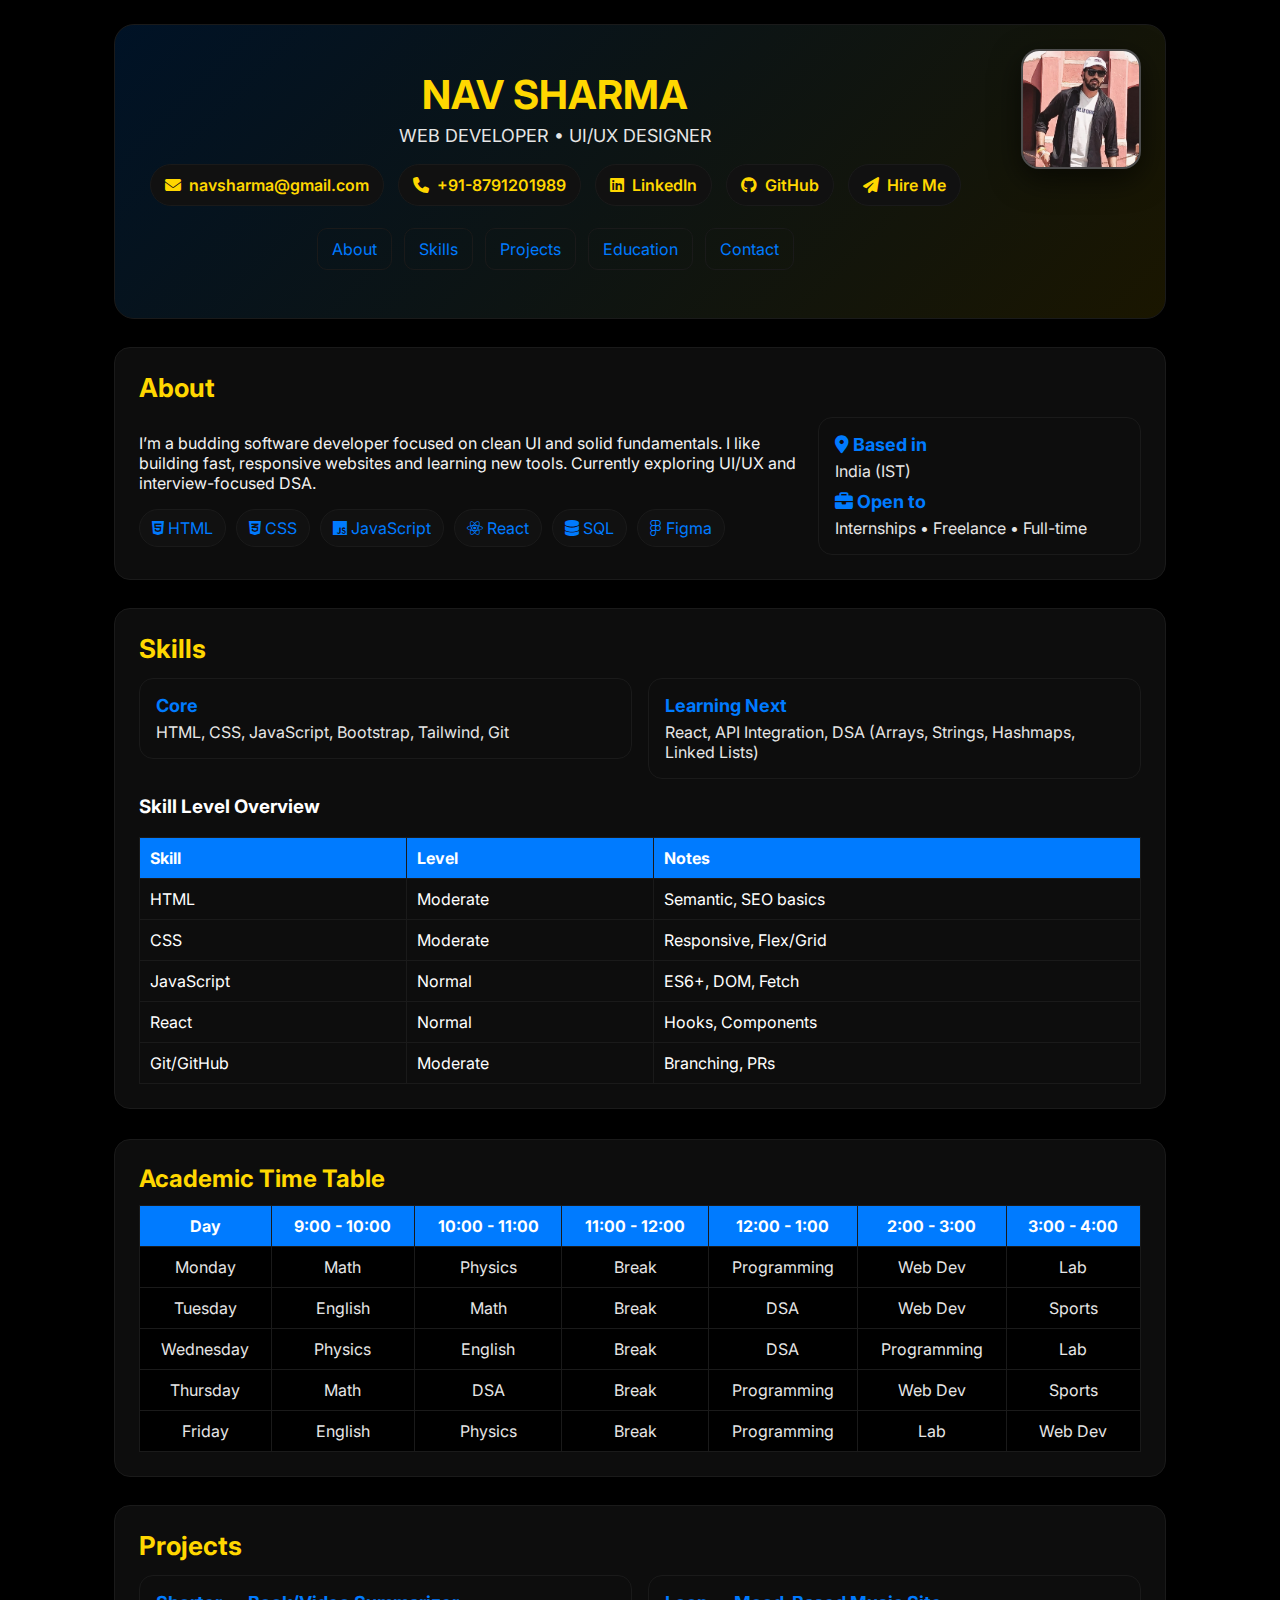
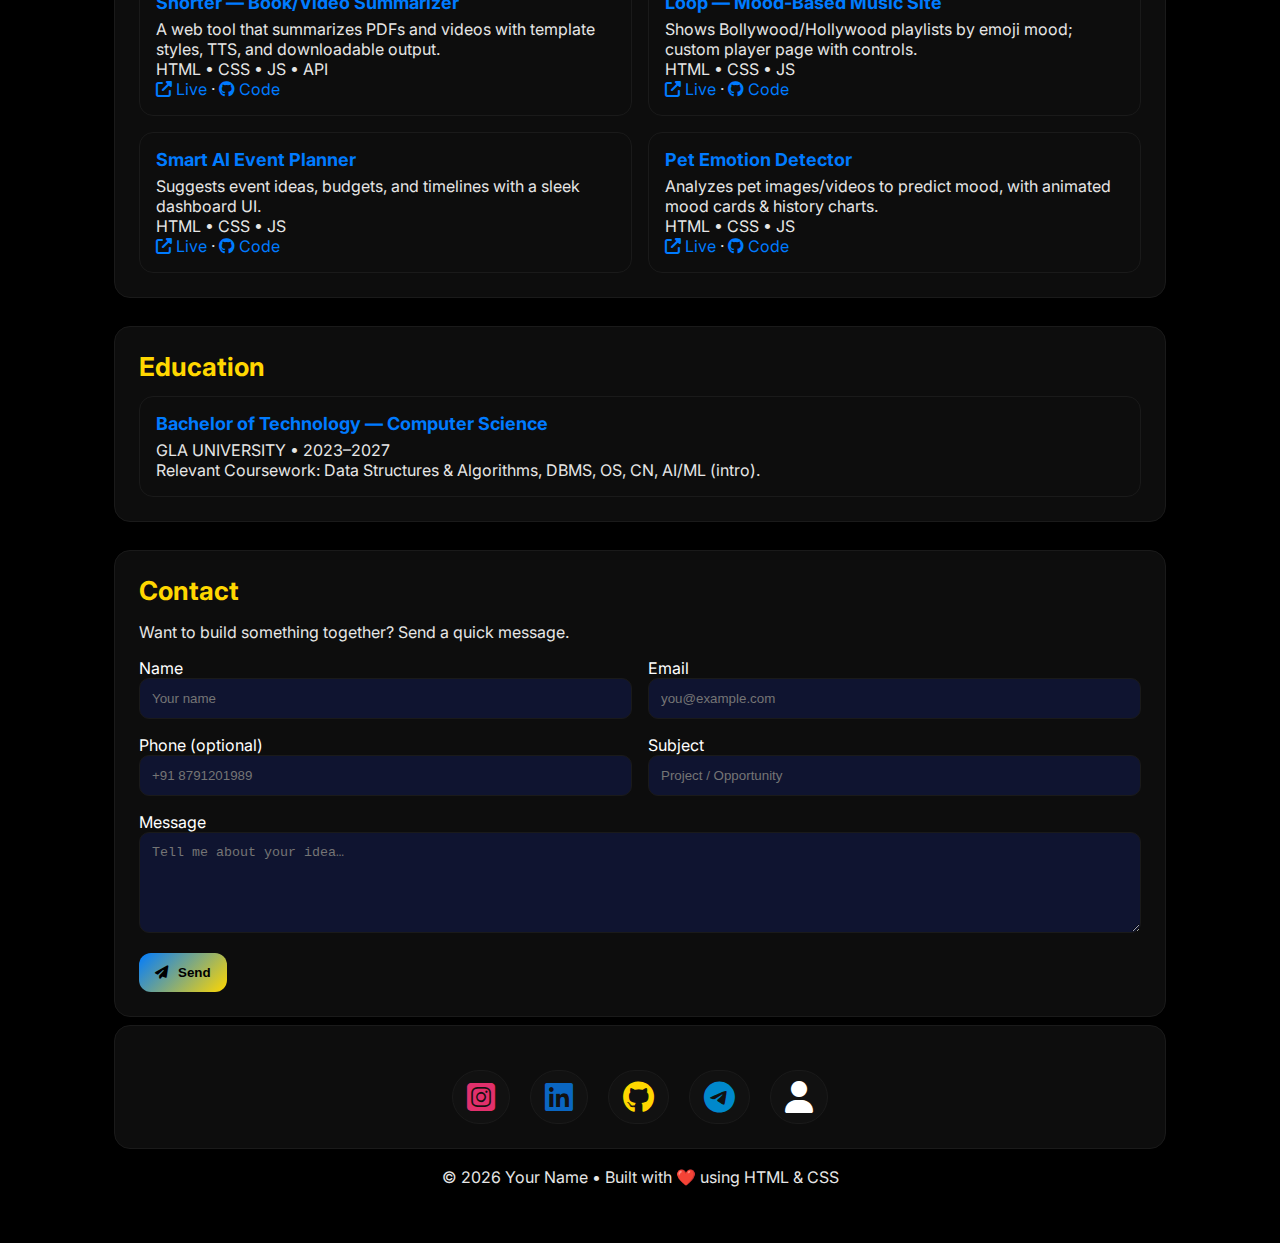
<file: index.html>
<!DOCTYPE html>
<html lang="en">
<head>
  <meta charset="UTF-8" />
  <meta name="viewport" content="width=device-width, initial-scale=1" />
  <title>NAV SHARMA — Portfolio</title>
  <link rel="stylesheet" href="style.css">

  <!-- Google Font -->
  <link href="https://fonts.googleapis.com/css2?family=Inter:wght@400;600;800&display=swap" rel="stylesheet">
  <!-- Font Awesome -->
  <link href="https://cdnjs.cloudflare.com/ajax/libs/font-awesome/6.5.0/css/all.min.css" rel="stylesheet"/>

</head>
<body>
  <div class="container">
    <!-- Header / Hero -->
    <header id="home">
      <!-- Put your image here -->
      <img class="avatar" src="WhatsApp Image 2025-08-20 at 11.35.52_4230c3ce.jpg" alt="Your Name" />
      <div class="hero">
        <h1>NAV SHARMA</h1>
        <p class="subtitle">WEB DEVELOPER • UI/UX DESIGNER</p>

        <!-- Centered contact + social -->
        <div class="contact">
          <a href="mailto:you@example.com"><i class="fa-solid fa-envelope"></i> navsharma@gmail.com</a>
          <a href="tel:+91XXXXXXXXXX"><i class="fa-solid fa-phone"></i> +91-8791201989</a>
          <a href="http://www.linkedin.com/in/nav-sharma" target="_blank"><i class="fa-brands fa-linkedin"></i> LinkedIn</a>
          <a href="https://github.com/navsharma15" target="_blank"><i class="fa-brands fa-github"></i> GitHub</a>
          <a href="#contact" class="btn"><i class="fa-solid fa-paper-plane"></i> Hire Me</a>
        </div>

        <!-- simple nav -->
        <nav>
          <a href="#about">About</a>
          <a href="#skills">Skills</a>
          <a href="#projects">Projects</a>
          <a href="#education">Education</a>
          <a href="#contact">Contact</a>
        </nav>
      </div>
    </header>

    <!-- About -->
    <section id="about">
      <h2>About</h2>
      <div class="grid">
        <div class="col-8">
          <p class="p">
            I’m a budding software developer focused on clean UI and solid fundamentals.
            I like building fast, responsive websites and learning new tools.
            Currently exploring UI/UX and interview-focused DSA.
          </p>
          <div class="chips" aria-label="tech-stack">
            <span class="chip"><i class="fa-brands fa-html5"></i> HTML</span>
            <span class="chip"><i class="fa-brands fa-css3-alt"></i> CSS</span>
            <span class="chip"><i class="fa-brands fa-js"></i> JavaScript</span>
            <span class="chip"><i class="fa-brands fa-react"></i> React</span>
            <span class="chip"><i class="fa-solid fa-database"></i> SQL</span>
            <span class="chip"><i class="fa-brands fa-figma"></i> Figma</span>
          </div>
        </div>
        <div class="col-4">
          <div class="card">
            <h3><i class="fa-solid fa-location-dot"></i> Based in</h3>
            <p>India (IST)</p>
            <h3 style="margin-top:10px;"><i class="fa-solid fa-briefcase"></i> Open to</h3>
            <p>Internships • Freelance • Full-time</p>
          </div>
        </div>
      </div>
    </section>

    <!-- Skills + Table -->
    <section id="skills">
      <h2>Skills</h2>
      <div class="grid">
        <div class="col-6">
          <div class="card">
            <h3>Core</h3>
            <p class="muted">HTML, CSS, JavaScript, Bootstrap, Tailwind, Git</p>
          </div>
        </div>
        <div class="col-6">
          <div class="card">
            <h3>Learning Next</h3>
            <p class="muted">React, API Integration, DSA (Arrays, Strings, Hashmaps, Linked Lists)</p>
          </div>
        </div>
      </div>

      <!-- Requested skills table -->
      <h3 style="margin-top:16px">Skill Level Overview</h3>
      <table>
        <thead>
          <tr>
            <th>Skill</th>
            <th>Level</th>
            <th>Notes</th>
          </tr>
        </thead>
        <tbody>
          <tr><td>HTML</td><td>Moderate</td><td>Semantic, SEO basics</td></tr>
          <tr><td>CSS</td><td>Moderate</td><td>Responsive, Flex/Grid</td></tr>
          <tr><td>JavaScript</td><td>Normal</td><td>ES6+, DOM, Fetch</td></tr>
          <tr><td>React</td><td>Normal</td><td>Hooks, Components</td></tr>
          <tr><td>Git/GitHub</td><td>Moderate</td><td>Branching, PRs</td></tr>
        </tbody>
      </table>
    </section>
    <section id="timetable" class="box timetable" style="margin-top:30px;">
    <h2>Academic Time Table</h2>
    <table>
      <tr>
        <th>Day</th>
        <th>9:00 - 10:00</th>
        <th>10:00 - 11:00</th>
        <th>11:00 - 12:00</th>
        <th>12:00 - 1:00</th>
        <th>2:00 - 3:00</th>
        <th>3:00 - 4:00</th>
      </tr>
      <tr>
        <td>Monday</td>
        <td>Math</td>
        <td>Physics</td>
        <td>Break</td>
        <td>Programming</td>
        <td>Web Dev</td>
        <td>Lab</td>
      </tr>
      <tr>
        <td>Tuesday</td>
        <td>English</td>
        <td>Math</td>
        <td>Break</td>
        <td>DSA</td>
        <td>Web Dev</td>
        <td>Sports</td>
      </tr>
      <tr>
        <td>Wednesday</td>
        <td>Physics</td>
        <td>English</td>
        <td>Break</td>
        <td>DSA</td>
        <td>Programming</td>
        <td>Lab</td>
      </tr>
      <tr>
        <td>Thursday</td>
        <td>Math</td>
        <td>DSA</td>
        <td>Break</td>
        <td>Programming</td>
        <td>Web Dev</td>
        <td>Sports</td>
      </tr>
      <tr>
        <td>Friday</td>
        <td>English</td>
        <td>Physics</td>
        <td>Break</td>
        <td>Programming</td>
        <td>Lab</td>
        <td>Web Dev</td>
      </tr>
    </table>
  </section>

    <!-- Projects -->
    <section id="projects">
      <h2>Projects</h2>
      <div class="grid">
        <div class="col-6">
          <div class="card">
            <h3>Shorter — Book/Video Summarizer</h3>
            <p>A web tool that summarizes PDFs and videos with template styles, TTS, and downloadable output.</p>
            <p class="muted">HTML • CSS • JS • API</p>
            <p><a href="#" target="_blank"><i class="fa-solid fa-up-right-from-square"></i> Live</a> ·
               <a href="#" target="_blank"><i class="fa-brands fa-github"></i> Code</a></p>
          </div>
        </div>
        <div class="col-6">
          <div class="card">
            <h3>Loop — Mood-Based Music Site</h3>
            <p>Shows Bollywood/Hollywood playlists by emoji mood; custom player page with controls.</p>
            <p class="muted">HTML • CSS • JS</p>
            <p><a href="#" target="_blank"><i class="fa-solid fa-up-right-from-square"></i> Live</a> ·
               <a href="#" target="_blank"><i class="fa-brands fa-github"></i> Code</a></p>
          </div>
        </div>
        <div class="col-6">
          <div class="card">
            <h3>Smart AI Event Planner</h3>
            <p>Suggests event ideas, budgets, and timelines with a sleek dashboard UI.</p>
            <p class="muted">HTML • CSS • JS</p>
            <p><a href="#" target="_blank"><i class="fa-solid fa-up-right-from-square"></i> Live</a> ·
               <a href="#" target="_blank"><i class="fa-brands fa-github"></i> Code</a></p>
          </div>
        </div>
        <div class="col-6">
          <div class="card">
            <h3>Pet Emotion Detector</h3>
            <p>Analyzes pet images/videos to predict mood, with animated mood cards & history charts.</p>
            <p class="muted">HTML • CSS • JS</p>
            <p><a href="#" target="_blank"><i class="fa-solid fa-up-right-from-square"></i> Live</a> ·
               <a href="#" target="_blank"><i class="fa-brands fa-github"></i> Code</a></p>
          </div>
        </div>
      </div>
    </section>

    <!-- Education -->
    <section id="education">
      <h2>Education</h2>
      <div class="card">
        <h3>Bachelor of Technology — Computer Science</h3>
        <p class="muted">GLA UNIVERSITY • 2023–2027</p>
        <p>Relevant Coursework: Data Structures & Algorithms, DBMS, OS, CN, AI/ML (intro).</p>
      </div>
    </section>

    <!-- Contact -->
    <section id="contact">
      <h2>Contact</h2>
      <p class="muted">Want to build something together? Send a quick message.</p>
      <form class="grid" onsubmit="event.preventDefault(); alert('Thanks! I will reply soon.');">
        <div class="col-6">
          <label>Name</label>
          <input required type="text" name="name" placeholder="Your name" style="width:100%;padding:12px;border-radius:10px;border:1px solid var(--border);background:#0f1430;color:var(--text)">
        </div>
        <div class="col-6">
          <label>Email</label>
          <input required type="email" name="email" placeholder="you@example.com" style="width:100%;padding:12px;border-radius:10px;border:1px solid var(--border);background:#0f1430;color:var(--text)">
        </div>
        <div class="col-6">
          <label>Phone (optional)</label>
          <input type="tel" name="phone" placeholder="+91 8791201989" style="width:100%;padding:12px;border-radius:10px;border:1px solid var(--border);background:#0f1430;color:var(--text)">
        </div>
        <div class="col-6">
          <label>Subject</label>
          <input type="text" name="subject" placeholder="Project / Opportunity" style="width:100%;padding:12px;border-radius:10px;border:1px solid var(--border);background:#0f1430;color:var(--text)">
        </div>
        <div class="col-6" style="grid-column:span 12">
          <label>Message</label>
          <textarea required name="message" rows="5" placeholder="Tell me about your idea…" style="width:100%;padding:12px;border-radius:10px;border:1px solid var(--border);background:#0f1430;color:var(--text)"></textarea>
        </div>
        <div class="col-6" style="grid-column:span 12">
          <button class="btn" type="submit"><i class="fa-solid fa-paper-plane"></i> Send</button>
        </div>
      </form>
    </section>
    <!-- Social Media Contact Section -->
<section class="contact" id="social">
  <div class="contactus">
    <a href="https://www.instagram.com/sh_nav_/" target="_blank"><i class="fa-brands fa-square-instagram" id="instagram"></i></a>
    <a href="http://www.linkedin.com/in/nav-sharma" target="_blank"><i class="fa-brands fa-linkedin" id="linkedin"></i></a>
    <a href="https://github.com/navsharma15" target="_blank"><i class="fa-brands fa-github"></i></i></a>
    <a href="https://t.me/yourusername" target="_blank"><i class="fa-brands fa-telegram" id="telegram"></i></a>
    <a href="#"><i class="fa-solid fa-user" id="user"></i></a>
  </div>      
</section>

    <footer>
      © <span id="y"></span> Your Name • Built with ❤️ using HTML & CSS
    </footer>
  </div>

  <script>
    // Set current year in footer
    document.getElementById('y').textContent = new Date().getFullYear();
  </script>
</body>
</html>
</file>
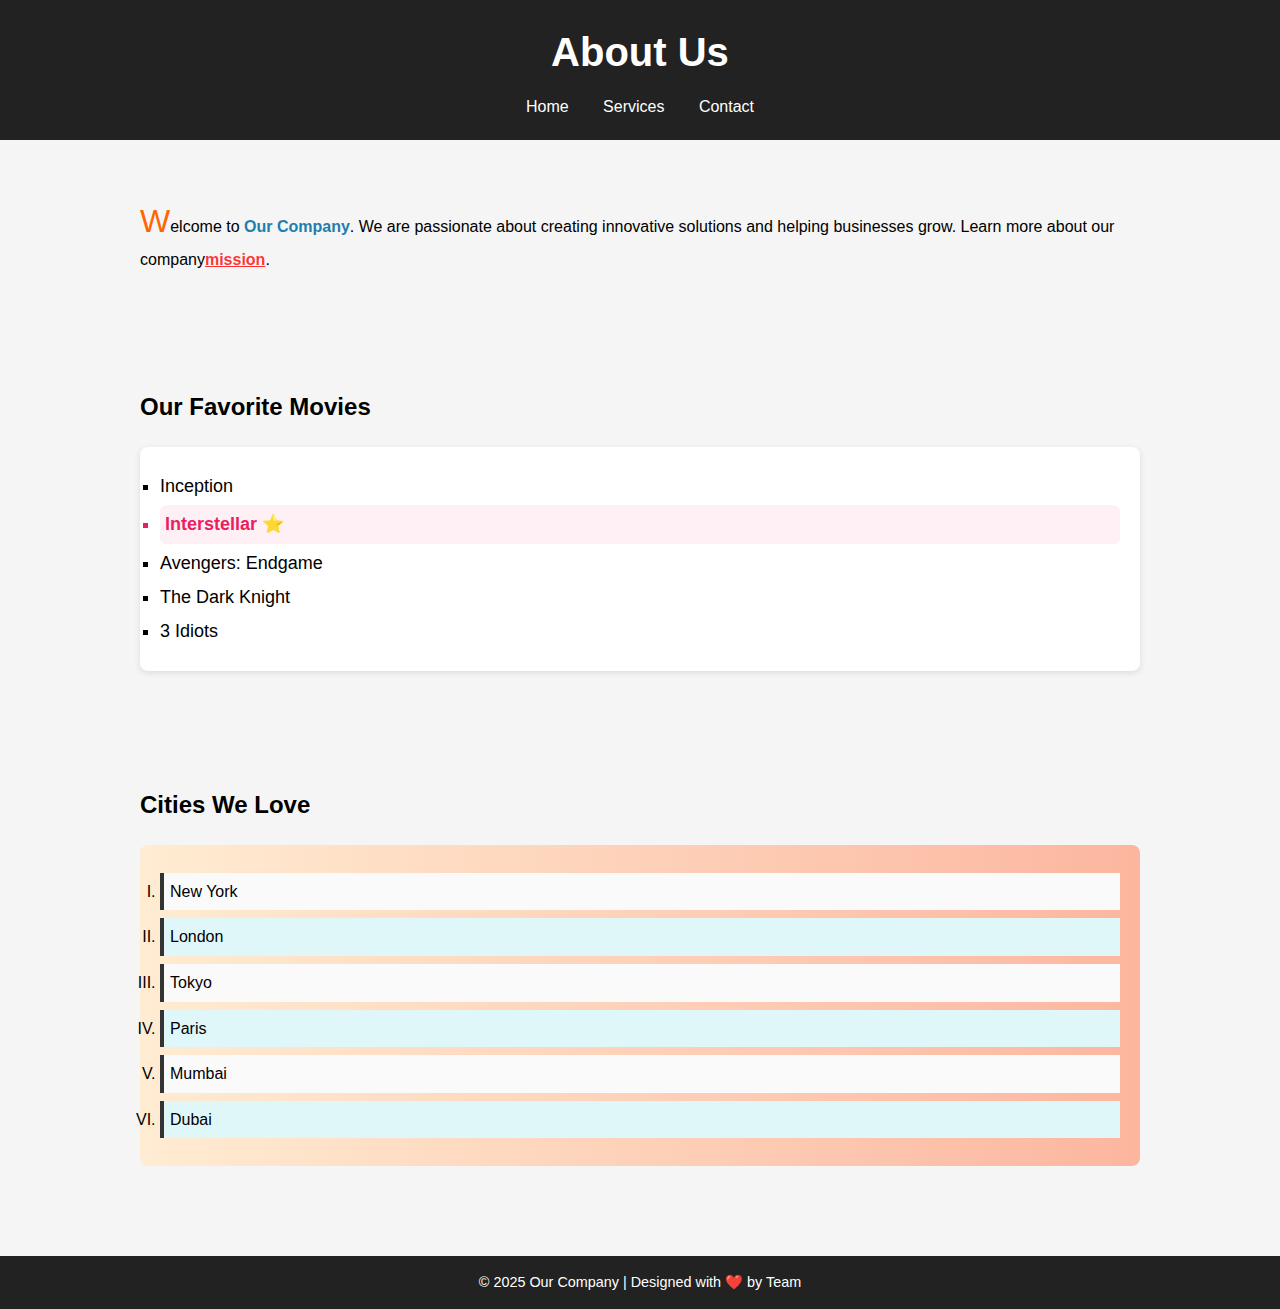
<file: index1.html>
<!DOCTYPE html>
<html lang="en">
<head>
  <meta charset="UTF-8">
  <meta name="viewport" content="width=device-width, initial-scale=1.0">
  <title>About Us - Company</title>
  <link rel="stylesheet" href="style1.css">
</head>
<body>
  <!-- Header -->
  <div id="header">
    <h1>About Us</h1>
    <nav>
      <a href="#">Home</a>
      <a href="#">Services</a>
      <a href="#">Contact</a>
    </nav>
  </div>

  <!-- About Section -->
  <section>
    <p>
      Welcome to <span class="highlight">Our Company</span>.  
      We are passionate about creating innovative solutions and helping businesses grow.  
      Learn more about our company<a href="https://example.com" target="_blank">mission</a>.
    </p>
  </section>

  <!-- Team Section -->
  <!-- <section>
    <h2>Meet Our Team</h2>
    <div class="team">
      <div class="team-member">
        <img src="https://via.placeholder.com/100" alt="CEO">
        <h3>Nav Sharma</h3>
        <p>CEO & Founder</p>
      </div>
      <div class="team-member">
        <img src="https://via.placeholder.com/100" alt="CTO">
        <h3>Aditi Singh</h3>
        <p>CTO</p>
      </div>
      <div class="team-member">
        <img src="https://via.placeholder.com/100" alt="Manager">
        <h3>Rohan Verma</h3>
        <p>Project Manager</p>
      </div>
    </div>
  </section> -->

  <!-- Movies List -->
  <section>
    <h2>Our Favorite Movies</h2>
    <ul class="movies">
      <li>Inception</li>
      <li class="favorite">Interstellar ⭐</li>
      <li>Avengers: Endgame</li>
      <li>The Dark Knight</li>
      <li>3 Idiots</li>
    </ul>
  </section>

  <!-- Cities List -->
  <section>
    <h2>Cities We Love</h2>
    <ol class="cities">
      <li>New York</li>
      <li>London</li>
      <li>Tokyo</li>
      <li>Paris</li>
      <li>Mumbai</li>
      <li>Dubai</li>
    </ol>
  </section>

  <!-- Footer -->
  <footer>
    © 2025 Our Company | Designed with ❤️ by Team
  </footer>
</body>
</html>
</file>
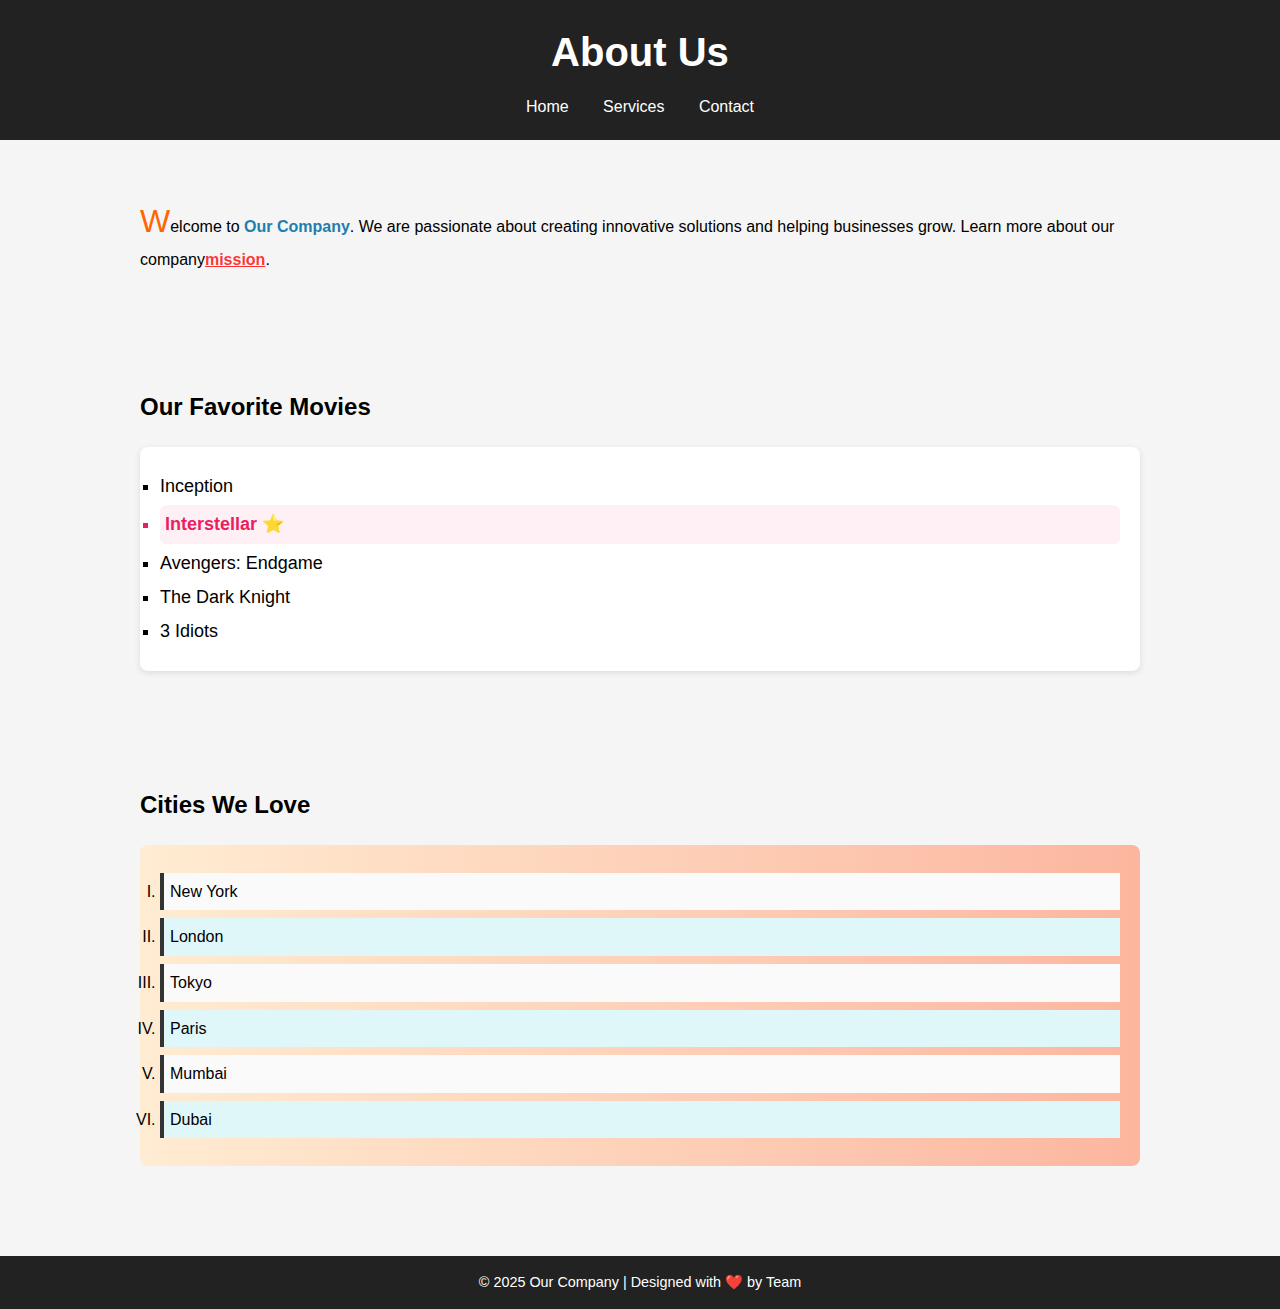
<file: table.html>
<!DOCTYPE html>
<html lang="en">
<head>
  <meta charset="UTF-8">
  <meta name="viewport" content="width=device-width, initial-scale=1.0">
  <title>About Us - Company</title>
  <link rel="stylesheet" href="table.css">
</head>
<body>
  <!-- Header -->
  <div id="header">
    <h1>About Us</h1>
    <nav>
      <a href="#">Home</a>
      <a href="#">Services</a>
      <a href="#">Contact</a>
    </nav>
  </div>

  <!-- About Section -->
  <section>
    <p>
      Welcome to <span class="highlight">Our Company</span>.  
      We are passionate about creating innovative solutions and helping businesses grow.  
      Learn more about our company<a href="https://example.com" target="_blank">mission</a>.
    </p>
  </section>

  <!-- Team Section -->
  <!-- <section>
    <h2>Meet Our Team</h2>
    <div class="team">
      <div class="team-member">
        <img src="https://via.placeholder.com/100" alt="CEO">
        <h3>Nav Sharma</h3>
        <p>CEO & Founder</p>
      </div>
      <div class="team-member">
        <img src="https://via.placeholder.com/100" alt="CTO">
        <h3>Aditi Singh</h3>
        <p>CTO</p>
      </div>
      <div class="team-member">
        <img src="https://via.placeholder.com/100" alt="Manager">
        <h3>Rohan Verma</h3>
        <p>Project Manager</p>
      </div>
    </div>
  </section> -->

  <!-- Movies List -->
  <section>
    <h2>Our Favorite Movies</h2>
    <ul class="movies">
      <li>Inception</li>
      <li class="favorite">Interstellar ⭐</li>
      <li>Avengers: Endgame</li>
      <li>The Dark Knight</li>
      <li>3 Idiots</li>
    </ul>
  </section>

  <!-- Cities List -->
  <section>
    <h2>Cities We Love</h2>
    <ol class="cities">
      <li>New York</li>
      <li>London</li>
      <li>Tokyo</li>
      <li>Paris</li>
      <li>Mumbai</li>
      <li>Dubai</li>
    </ol>
  </section>

  <!-- Footer -->
  <footer>
    © 2025 Our Company | Designed with ❤️ by Team
  </footer>
</body>
</html>
</file>
<file: style.css>
:root {
  --bg: #000000;        /* Black background */
  --card: #0d0d0d;      /* Dark black card */
  --text: #ffffff;      /* White text */
  --muted: #e6e6e6;     /* Light muted text */
  --accent: #007bff;    /* Blue */
  --accent-2: #ffd700;  /* Yellow */
  --border: #1a1a1a;    /* Dark border */
  --chip: #111111;      /* Black chip */
}

*{box-sizing:border-box}

html,body{
  margin:0;
  background:var(--bg);
  color:var(--text);
  font-family:Inter,system-ui,Segoe UI,Roboto,Arial,sans-serif;
  scroll-behavior:smooth;
}

a{color:var(--accent);text-decoration:none}
a:hover{opacity:.9;text-decoration:underline}

.container{max-width:1100px;margin:0 auto;padding:24px}

header{
  position:relative;
  background:linear-gradient(135deg, rgba(0,123,255,.15), rgba(255,215,0,.1)); /* Blue-Yellow gradient */
  border:1px solid var(--border);
  border-radius:20px;
  padding:48px 24px;
  overflow:hidden;
}

/* top-right photo */
.avatar{
  position:absolute;
  top:24px; right:24px;
  width:120px; height:120px;
  border-radius:18px;
  object-fit:cover;
  border:2px solid rgba(255,255,255,.3);
  box-shadow:0 10px 30px rgba(0,0,0,.6);
  background:#000;
}

.hero{
  text-align:center;
  padding-right:170px;
}

h1{font-size:40px;
  line-height:1.1;
  margin:0 0 8px;
  color:var(--accent-2);
} /* Yellow main heading */
.subtitle{color:var(--muted);font-size:18px;margin:0 0 18px}

.contact{
  display:flex;gap:14px;justify-content:center;flex-wrap:wrap;margin-top:8px
}

.contact a{
  background:var(--chip);
  border:1px solid var(--border);
  padding:10px 14px;
  border-radius:999px;
  display:inline-flex;
  align-items:center;
  gap:8px;
  font-weight:600;
  color:var(--accent-2); /* Yellow contact text */
}

/* Academic Timetable */
.timetable h2 {
  margin-bottom: 12px;
  font-size: 24px;
  color: var(--accent-2); /* Yellow */
}

.timetable table {
  width: 100%;
  border-collapse: collapse;
  border: 1px solid var(--border);
  margin-top: 10px;
}

.timetable th,
.timetable td {
  border: 1px solid var(--border);
  padding: 10px;
  text-align: center;
}

.timetable th {
  background: var(--accent);  /* Blue */
  color: var(--text);         /* White */
}

.timetable td {
  background: #000000;        /* Black */
  color: var(--muted);
}

.timetable tr:hover td {
  background: #111111;
}

nav{
  display:flex;gap:12px;flex-wrap:wrap;justify-content:center;margin-top:22px
}
nav a{
  background:transparent;
  border:1px solid var(--border);
  padding:10px 14px;
  border-radius:10px;
  color:var(--accent); /* Blue */
}

section{
  margin-top:28px;
  background:var(--card);
  border:1px solid var(--border);
  border-radius:16px;
  padding:24px
}

h2{margin:0 0 14px;font-size:26px;color:var(--accent-2);} /* Yellow headings */

.grid{
  display:grid;gap:16px;grid-template-columns:repeat(12,1fr)
}
.col-6{grid-column:span 6}
.col-4{grid-column:span 4}
.col-8{grid-column:span 8}

.p{color:var(--text);opacity:.95}
.muted{color:var(--muted)}

.chips{display:flex;gap:10px;flex-wrap:wrap}
.chip{
  background:var(--chip);
  border:1px solid var(--border);
  padding:8px 12px;
  border-radius:999px;
  color:var(--accent); /* Blue chip text */
}

.card{
  background:#0d0d0d;
  border:1px solid var(--border);
  border-radius:14px;
  padding:16px
}
.card h3{margin:0 0 6px;font-size:18px;color:var(--accent);} /* Blue */
.card p{margin:0;color:var(--muted)}

table{width:100%;border-collapse:collapse;margin-top:8px;border:1px solid var(--border)}
th,td{border:1px solid var(--border);padding:10px;text-align:left}
th{background:var(--accent);color:var(--text)} /* Blue header */

footer{
  text-align:center;
  color:var(--muted);
  margin:18px 0 32px
}

.btn{
  display:inline-flex;
  align-items:center;
  gap:10px;
  background:linear-gradient(135deg,var(--accent),var(--accent-2)); /* Blue → Yellow */
  color:#000; /* Black text */
  border:0;
  padding:12px 16px;
  border-radius:12px;
  font-weight:800
}

/* Social Icons Section */
.contactus {
  display: flex;
  justify-content: center;
  gap: 20px;
  margin-top: 20px;
}

.contactus a {
  font-size: 32px;
  text-decoration: none;
  transition: transform 0.3s ease, color 0.3s ease;
}

.contactus a:hover {
  transform: scale(1.2);
}

/* Icons recolored in blue/yellow/white */
#instagram { color: #e1306c; }  /* Instagram Pink/Red */
#linkedin { color: #0a66c2; }   /* LinkedIn Blue */
#github { color: #ffffff; }     /* GitHub is usually white/black (white here for dark bg) */
#telegram { color: #0088cc; }   /* Telegram Blue */
#user { color: #ffffff; }       /* User icon stays White */


/* responsive */
@media (max-width: 900px){
  .hero{padding-right:0}
  .avatar{position:static;display:block;margin:16px auto 0;width:110px;height:110px}
  header{padding:28px 18px}
}
@media (max-width: 700px){
  .grid{grid-template-columns:repeat(6,1fr)}
  .col-6{grid-column:span 6}
  .col-4{grid-column:span 6}
  .col-8{grid-column:span 6}
  h1{font-size:32px}
}
</file>
<file: style1.css>
body {
      font-family: "Segoe UI", Tahoma, sans-serif;
      background-color: #f5f5f5; /* HEX */
      margin: 0;
      padding: 0;
      line-height: 1.6;
    }

    /* Header (ID selector + RGB) */
    #header {
      background-color: rgb(34, 34, 34); /* RGB */
      color: white;
      text-align: center;
      padding: 20px;
    }

    #header h1 {
      margin: 0;
      font-size: 2.5rem;
    }

    nav {
      margin-top: 10px;
    }
    nav a {
      color: white;
      margin: 0 15px;
      text-decoration: none;
      font-weight: 500;
    }
    nav a:hover {
      color: #ffd700; /* Pseudo-class hover */
    }

    /* Section wrapper */
    section {
      padding: 40px 20px;
      max-width: 1000px;
      margin: auto;
    }

    /* Class selector + HSL */
    .highlight {
      color: hsl(200, 70%, 40%);
      font-weight: bold;
    }

    /* Pseudo-element */
    p::first-letter {
      font-size: 2rem;
      color: #ff6600;
    }

    /* Attribute selector */
    a[target="_blank"] {
      color: rgba(255, 0, 0, 0.8); /* RGBA */
      font-weight: bold;
    }

    /* Team Section (extra for realism) */
    .team {
      display: grid;
      grid-template-columns: repeat(auto-fit, minmax(200px, 1fr));
      gap: 20px;
      margin-top: 20px;
    }
    .team-member {
      background: white;
      padding: 15px;
      border-radius: 8px;
      box-shadow: 0 2px 6px rgba(0,0,0,0.1);
      text-align: center;
      transition: transform 0.3s;
    }
    .team-member:hover {
      transform: scale(1.05);
    }
    .team-member img {
      width: 100px;
      height: 100px;
      border-radius: 50%;
      margin-bottom: 10px;
    }
    .team-member h3 {
      margin: 10px 0 5px;
    }

    /* Unordered list of movies */
    ul.movies {
      list-style-type: square;
      padding: 20px;
      background: #fff;
      border-radius: 8px;
      box-shadow: 0 2px 6px rgba(0,0,0,0.1);
    }
    ul.movies li {
      margin: 5px 0;
      font-size: 18px;
    }
    ul.movies li.favorite {
      color: #e91e63;
      font-weight: bold;
      background-color: #fff0f5;
      padding: 5px;
      border-radius: 6px;
    }

    /* Ordered list of cities */
    ol.cities {
      list-style-type: upper-roman;
      margin: 20px 0;
      padding: 20px;
      background: linear-gradient(to right, #ffecd2, #fcb69f);
      border-radius: 8px;
    }
    ol.cities li {
      margin: 8px 0;
      padding: 6px;
      border-left: 4px solid #333;
    }
    ol.cities li:nth-child(odd) {
      background-color: #fafafa;
    }
    ol.cities li:nth-child(even) {
      background-color: #e0f7fa;
    }

    /* Footer */
    footer {
      background: #222;
      color: white;
      text-align: center;
      padding: 15px;
      margin-top: 30px;
      font-size: 0.9rem;
    }

    /* ---------- Responsive Design ---------- */
    @media (max-width: 600px) {
      #header h1 {
        font-size: 1.8rem;
      }
      nav a {
        display: block;
        margin: 10px 0;
      }
      section {
        padding: 20px;
      }
    }
</file>
<file: table.css>
body {
      font-family: "Segoe UI", Tahoma, sans-serif;
      background-color: #f5f5f5; /* HEX */
      margin: 0;
      padding: 0;
      line-height: 1.6;
    }

    /* Header (ID selector + RGB) */
    #header {
      background-color: rgb(34, 34, 34); /* RGB */
      color: white;
      text-align: center;
      padding: 20px;
    }

    #header h1 {
      margin: 0;
      font-size: 2.5rem;
    }

    nav {
      margin-top: 10px;
    }
    nav a {
      color: white;
      margin: 0 15px;
      text-decoration: none;
      font-weight: 500;
    }
    nav a:hover {
      color: #ffd700; /* Pseudo-class hover */
    }

    /* Section wrapper */
    section {
      padding: 40px 20px;
      max-width: 1000px;
      margin: auto;
    }

    /* Class selector + HSL */
    .highlight {
      color: hsl(200, 70%, 40%);
      font-weight: bold;
    }

    /* Pseudo-element */
    p::first-letter {
      font-size: 2rem;
      color: #ff6600;
    }

    /* Attribute selector */
    a[target="_blank"] {
      color: rgba(255, 0, 0, 0.8); /* RGBA */
      font-weight: bold;
    }

    /* Team Section (extra for realism) */
    .team {
      display: grid;
      grid-template-columns: repeat(auto-fit, minmax(200px, 1fr));
      gap: 20px;
      margin-top: 20px;
    }
    .team-member {
      background: white;
      padding: 15px;
      border-radius: 8px;
      box-shadow: 0 2px 6px rgba(0,0,0,0.1);
      text-align: center;
      transition: transform 0.3s;
    }
    .team-member:hover {
      transform: scale(1.05);
    }
    .team-member img {
      width: 100px;
      height: 100px;
      border-radius: 50%;
      margin-bottom: 10px;
    }
    .team-member h3 {
      margin: 10px 0 5px;
    }

    /* Unordered list of movies */
    ul.movies {
      list-style-type: square;
      padding: 20px;
      background: #fff;
      border-radius: 8px;
      box-shadow: 0 2px 6px rgba(0,0,0,0.1);
    }
    ul.movies li {
      margin: 5px 0;
      font-size: 18px;
    }
    ul.movies li.favorite {
      color: #e91e63;
      font-weight: bold;
      background-color: #fff0f5;
      padding: 5px;
      border-radius: 6px;
    }

    /* Ordered list of cities */
    ol.cities {
      list-style-type: upper-roman;
      margin: 20px 0;
      padding: 20px;
      background: linear-gradient(to right, #ffecd2, #fcb69f);
      border-radius: 8px;
    }
    ol.cities li {
      margin: 8px 0;
      padding: 6px;
      border-left: 4px solid #333;
    }
    ol.cities li:nth-child(odd) {
      background-color: #fafafa;
    }
    ol.cities li:nth-child(even) {
      background-color: #e0f7fa;
    }

    /* Footer */
    footer {
      background: #222;
      color: white;
      text-align: center;
      padding: 15px;
      margin-top: 30px;
      font-size: 0.9rem;
    }

    /* ---------- Responsive Design ---------- */
    @media (max-width: 600px) {
      #header h1 {
        font-size: 1.8rem;
      }
      nav a {
        display: block;
        margin: 10px 0;
      }
      section {
        padding: 20px;
      }
    }
</file>
